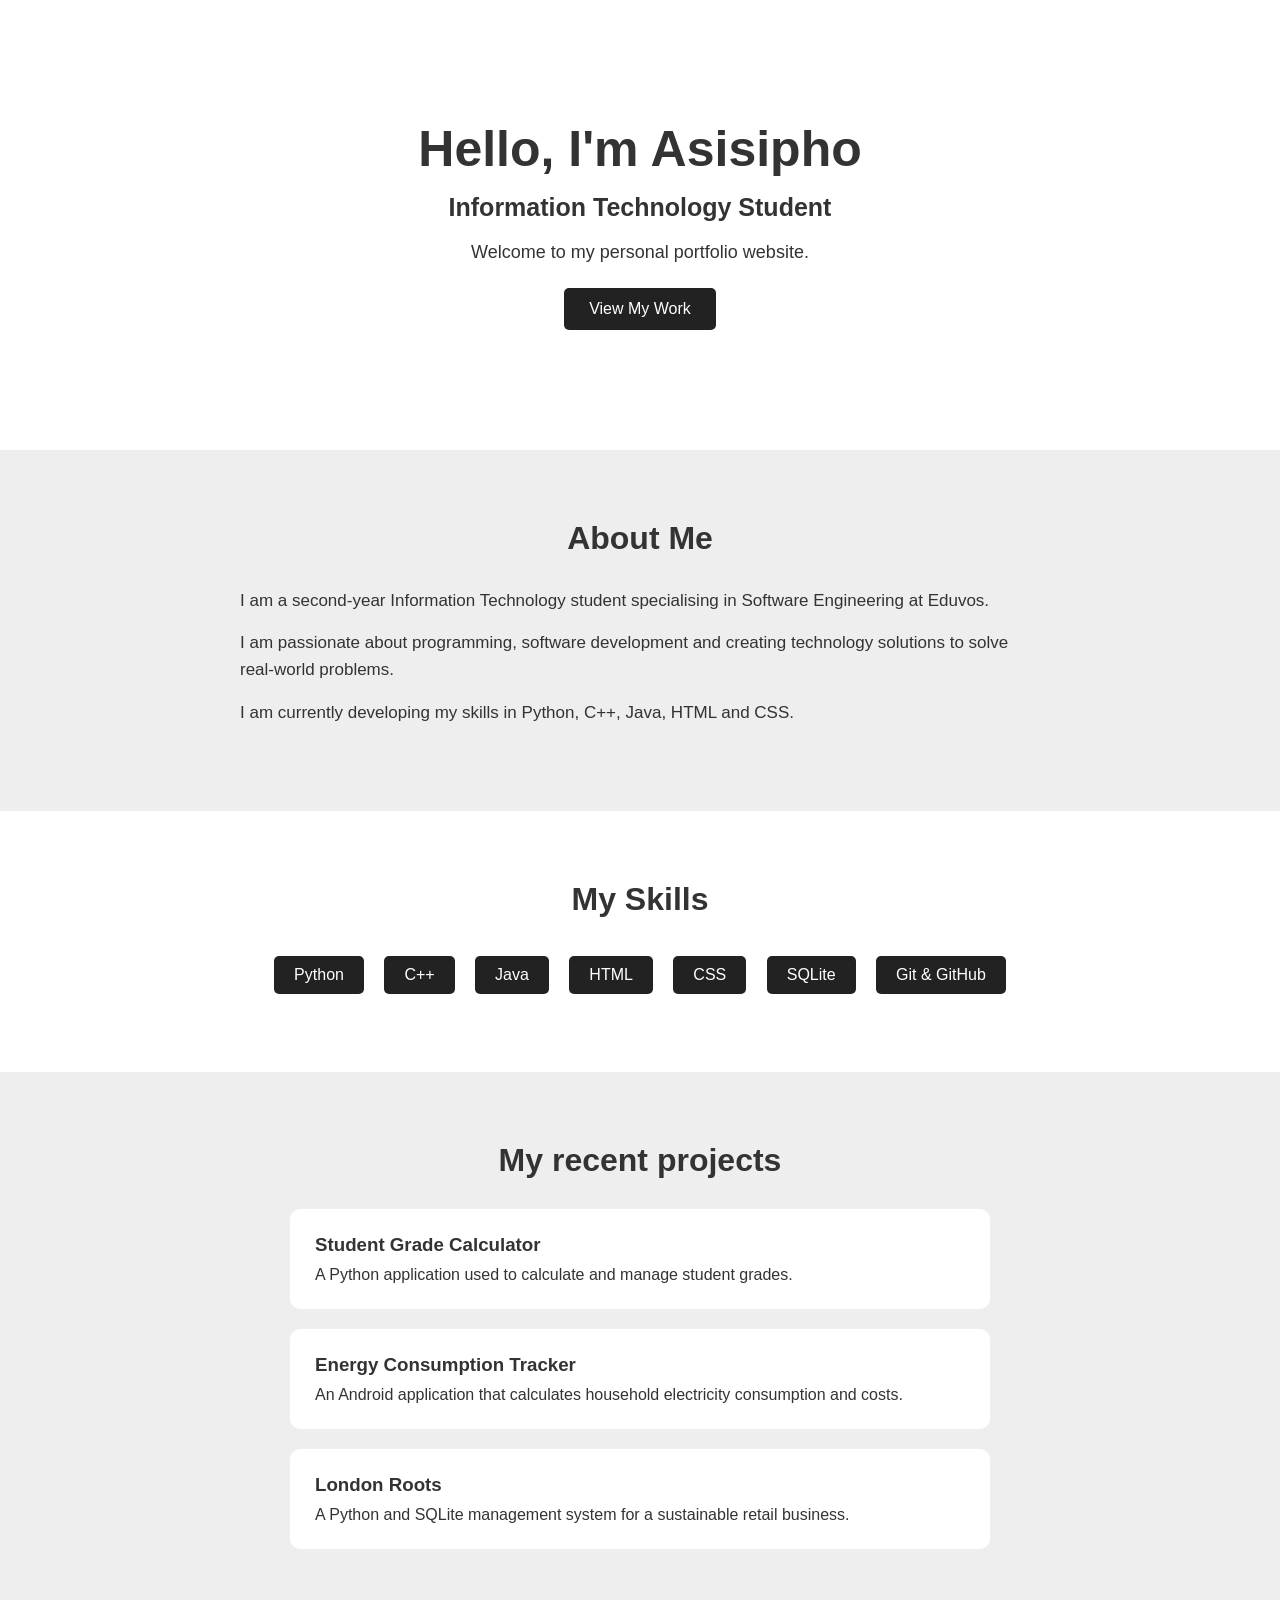
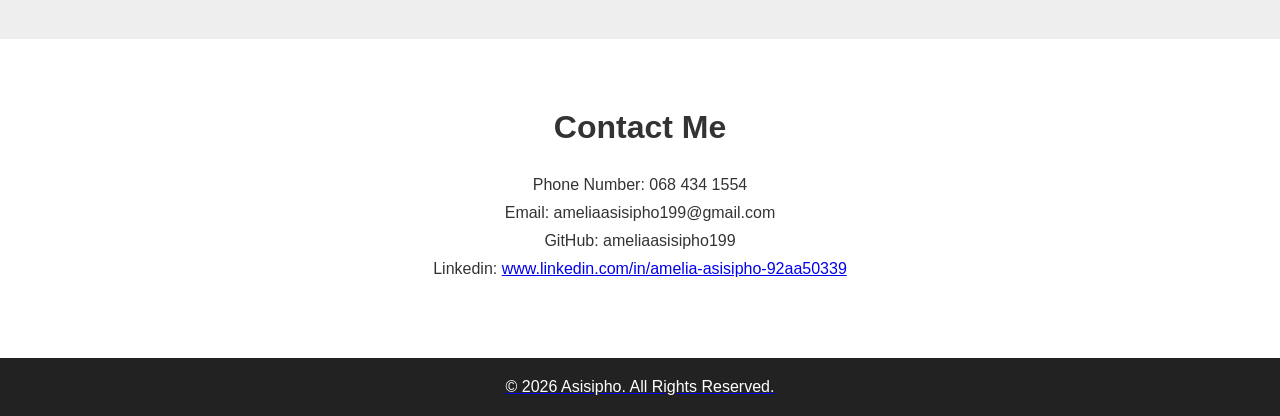
<file: index.html>
<!DOCTYPE html>
<html lang="en">
<head>
    <meta charset="UTF-8">
    <meta name="viewport" content="width=device-width, initial-scale=1.0">

    <title>Asisipho's Portfolio</title>

    <link rel="stylesheet" href="style.css">
</head>

<body>
   
    <section id="home" class="home">
        <h1>Hello, I'm Asisipho </h1>

        <h2>Information Technology Student</h2>

        <p>
            Welcome to my personal portfolio website.
        </p>

        <a href="work.html"><button>View My Work</button>
            </a>
    </section>


    <section id="about me" class="about me">

        <h2>About Me</h2>

        <p>
            I am a second-year Information Technology student
            specialising in Software Engineering at Eduvos.
        </p>

        <p>
            I am passionate about programming, software development
            and creating technology solutions to solve real-world problems.
        </p>

        <p>
            I am currently developing my skills in Python, C++, Java,
            HTML and CSS.
        </p>

    </section>


    <section id="skills">

        <h2>My Skills</h2>

        <ul>
            <li>Python</li>
            <li>C++</li>
            <li>Java</li>
            <li>HTML</li>
            <li>CSS</li>
            <li>SQLite</li>
            <li>Git & GitHub</li>
        </ul>

    </section>


    <section id="projects">

        <h2>My recent projects</h2>

        <div class="project">
            <h3>Student Grade Calculator</h3>

            <p>
                A Python application used to calculate and manage
                student grades.
            </p>
        </div>

        <div class="project">
            <h3>Energy Consumption Tracker</h3>

            <p>
                An Android application that calculates household
                electricity consumption and costs.
            </p>
        </div>

        <div class="project">
            <h3>London Roots</h3>

            <p>
                A Python and SQLite management system for a
                sustainable retail business.
            </p>
        </div>

    </section>


    <section id="contact">

        <h2>Contact Me</h2>

        <p>Phone Number: 068 434 1554</p>

        <p>Email: ameliaasisipho199@gmail.com</p>

        <p>GitHub: ameliaasisipho199</p>

        <P> Linkedin: <a href="www.linkedin.com/in/amelia-asisipho-92aa50339">www.linkedin.com/in/amelia-asisipho-92aa50339
</P>
</P>

    </section>


    <footer>

        <p>
            © 2026 Asisipho. All Rights Reserved.
        </p>

    </footer>

</body>
</html>
</file>
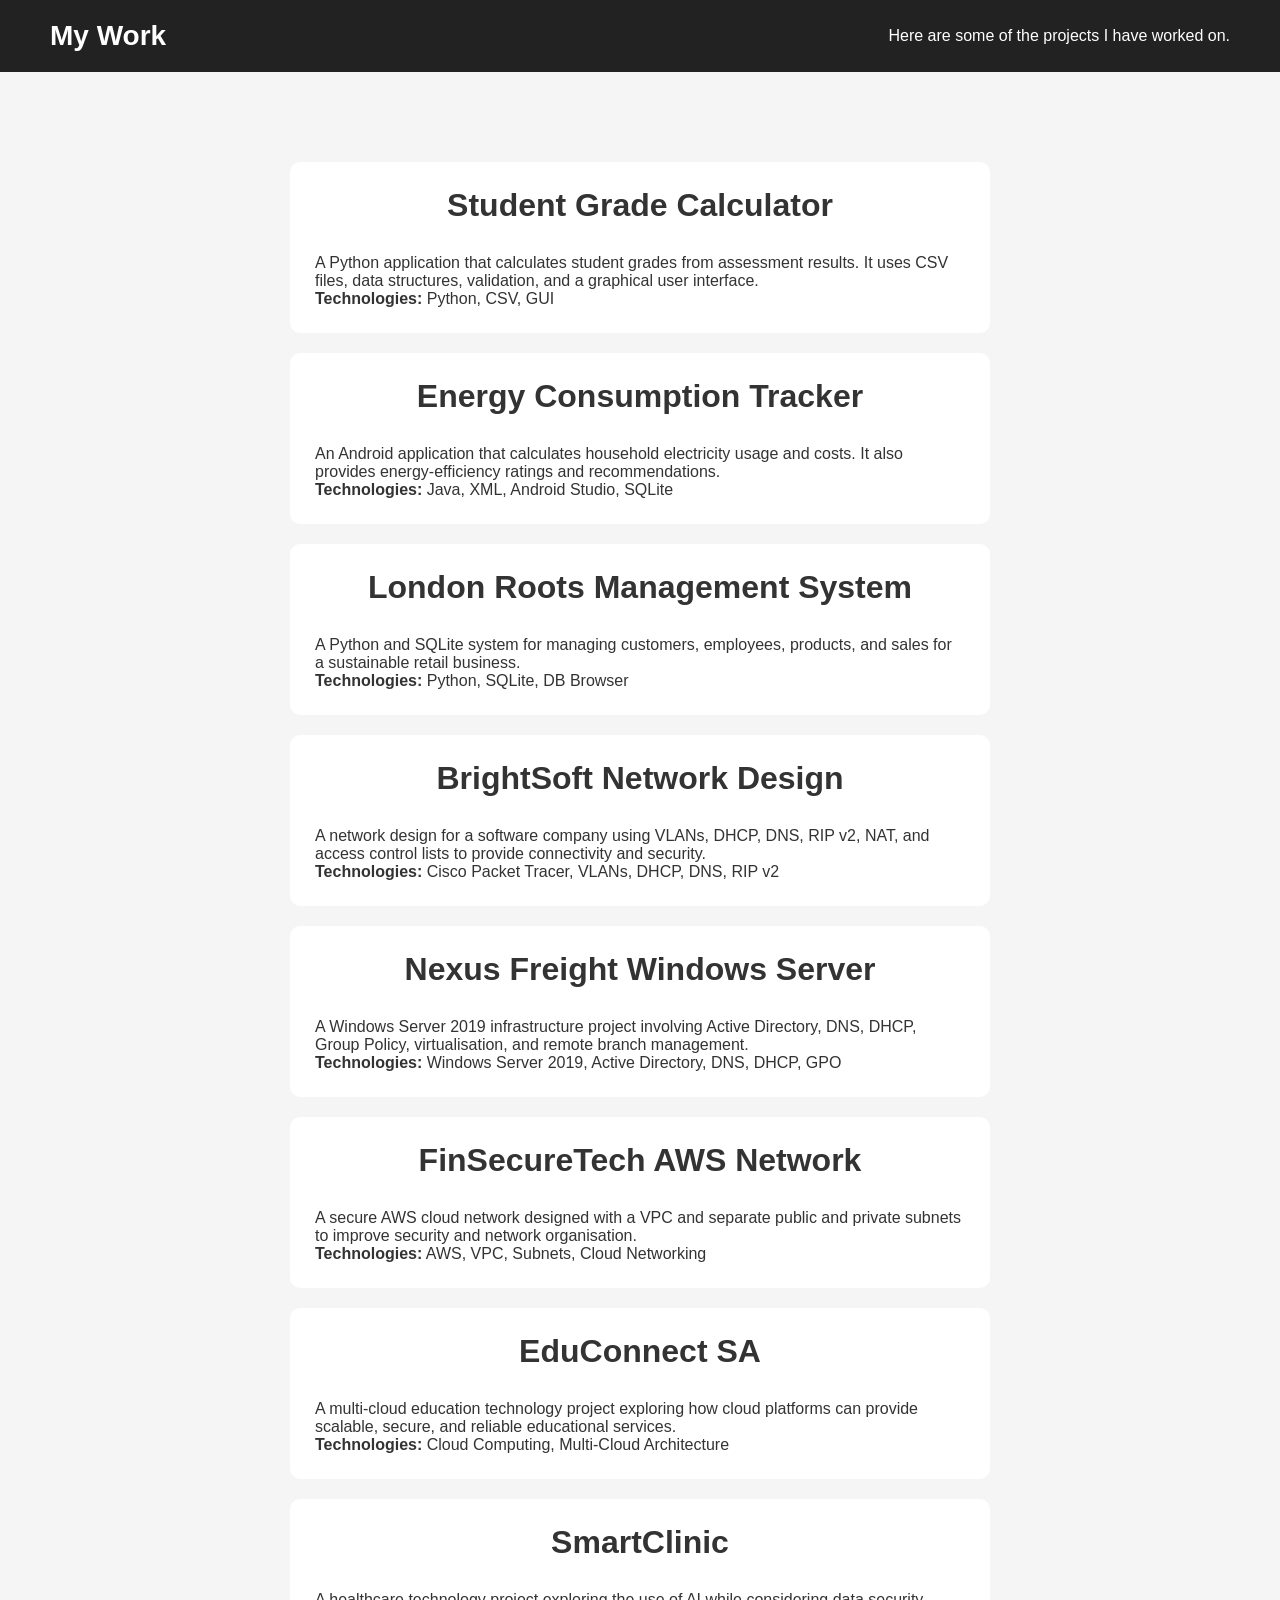
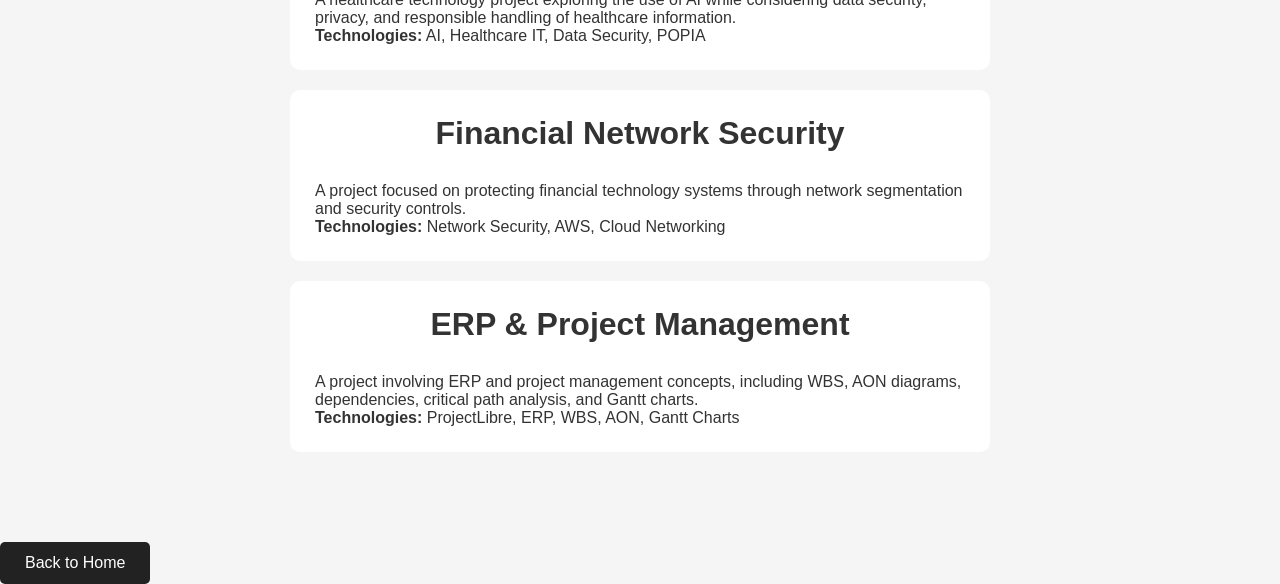
<file: work.html>
<!DOCTYPE html>
<html lang="en">
<head>
    <meta charset="UTF-8">
    <meta name="viewport" content="width=device-width, initial-scale=1.0">
    <title>My Work</title>
    <link rel="stylesheet" href="style.css">
</head>

<body>

    <header>
        <h1>My Work</h1>
        <p>Here are some of the projects I have worked on.</p>
    </header>

    <section class="projects">

        <!-- Project 1 -->
        <div class="project">
            <h2>Student Grade Calculator</h2>
            <p>
                A Python application that calculates student grades from
                assessment results. It uses CSV files, data structures,
                validation, and a graphical user interface.
            </p>

            <p><strong>Technologies:</strong> Python, CSV, GUI</p>

        </div>


        <!-- Project 2 -->
        <div class="project">
            <h2>Energy Consumption Tracker</h2>
            <p>
                An Android application that calculates household electricity
                usage and costs. It also provides energy-efficiency ratings
                and recommendations.
            </p>

            <p><strong>Technologies:</strong> Java, XML, Android Studio, SQLite</p>

        </div>


        <!-- Project 3 -->
        <div class="project">
            <h2>London Roots Management System</h2>
            <p>
                A Python and SQLite system for managing customers, employees,
                products, and sales for a sustainable retail business.
            </p>

            <p><strong>Technologies:</strong> Python, SQLite, DB Browser</p>

        </div>


        <!-- Project 4 -->
        <div class="project">
            <h2>BrightSoft Network Design</h2>
            <p>
                A network design for a software company using VLANs, DHCP,
                DNS, RIP v2, NAT, and access control lists to provide
                connectivity and security.
            </p>

            <p>
                <strong>Technologies:</strong>
                Cisco Packet Tracer, VLANs, DHCP, DNS, RIP v2
            </p>

        </div>


        <!-- Project 5 -->
        <div class="project">
            <h2>Nexus Freight Windows Server</h2>
            <p>
                A Windows Server 2019 infrastructure project involving
                Active Directory, DNS, DHCP, Group Policy, virtualisation,
                and remote branch management.
            </p>

            <p>
                <strong>Technologies:</strong>
                Windows Server 2019, Active Directory, DNS, DHCP, GPO
            </p>

        </div>


        <!-- Project 6 -->
        <div class="project">
            <h2>FinSecureTech AWS Network</h2>
            <p>
                A secure AWS cloud network designed with a VPC and separate
                public and private subnets to improve security and network
                organisation.
            </p>

            <p>
                <strong>Technologies:</strong>
                AWS, VPC, Subnets, Cloud Networking
            </p>

        </div>


        <!-- Project 7 -->
        <div class="project">
            <h2>EduConnect SA</h2>
            <p>
                A multi-cloud education technology project exploring how
                cloud platforms can provide scalable, secure, and reliable
                educational services.
            </p>

            <p>
                <strong>Technologies:</strong>
                Cloud Computing, Multi-Cloud Architecture
            </p>

        </div>


        <!-- Project 8 -->
        <div class="project">
            <h2>SmartClinic</h2>
            <p>
                A healthcare technology project exploring the use of AI
                while considering data security, privacy, and responsible
                handling of healthcare information.
            </p>

            <p>
                <strong>Technologies:</strong>
                AI, Healthcare IT, Data Security, POPIA
            </p>

        </div>


        <!-- Project 9 -->
        <div class="project">
            <h2>Financial Network Security</h2>
            <p>
                A project focused on protecting financial technology systems
                through network segmentation and security controls.
            </p>

            <p>
                <strong>Technologies:</strong>
                Network Security, AWS, Cloud Networking
            </p>

        </div>


        <!-- Project 10 -->
        <div class="project">
            <h2>ERP & Project Management</h2>
            <p>
                A project involving ERP and project management concepts,
                including WBS, AON diagrams, dependencies, critical path
                analysis, and Gantt charts.
            </p>

            <p>
                <strong>Technologies:</strong>
                ProjectLibre, ERP, WBS, AON, Gantt Charts
            </p>

        </div>

    </section>


    <!-- Back to Home -->
    <div class="back-button">
        <a href="index.html">
            <button>Back to Home</button>
        </a>
    </div>

</body>
</html>
</file>
<file: style.css>
* {
    margin: 0;
    padding: 0;
    box-sizing: border-box;
}

body {
    font-family: Arial, sans-serif;
    background-color: #f5f5f5;
    color: #333;
}


/* Header */

header {
    background-color: #222;
    color: white;
    padding: 20px 50px;

    display: flex;
    justify-content: space-between;
    align-items: center;
}

header h1 {
    font-size: 28px;
}

nav a {
    color: white;
    text-decoration: none;
    margin-left: 20px;
}

nav a:hover {
    color: #00aaff;
}


/* Home */

.home {
    text-align: center;
    padding: 120px 20px;
    background-color: white;
}

.home h1 {
    font-size: 50px;
    margin-bottom: 15px;
}

.home h2 {
    font-size: 25px;
    margin-bottom: 20px;
}

.home p {
    font-size: 18px;
    margin-bottom: 25px;
}

button {
    padding: 12px 25px;
    border: none;
    border-radius: 5px;

    background-color: #222;
    color: white;

    font-size: 16px;
    cursor: pointer;
}

button:hover {
    background-color: #00aaff;
}


/* Sections */

section {
    padding: 70px 10%;
}

section h2 {
    text-align: center;
    margin-bottom: 30px;
    font-size: 32px;
}


/* About */

.about {
    background-color: #eeeeee;
}

.about p {
    max-width: 800px;
    margin: 15px auto;
    line-height: 1.6;
    font-size: 17px;
}


/* Skills */

#skills {
    background-color: white;
}

#skills ul {
    list-style: none;
    text-align: center;
}

#skills li {
    display: inline-block;

    background-color: #222;
    color: white;

    padding: 10px 20px;
    margin: 8px;

    border-radius: 5px;
}


/* Projects */

#projects {
    background-color: #eeeeee;
}

.project {
    background-color: white;
    max-width: 700px;

    margin: 20px auto;
    padding: 25px;

    border-radius: 10px;
}

.project h3 {
    margin-bottom: 10px;
}


/* Contact */

#contact {
    background-color: white;
    text-align: center;
}

#contact p {
    margin: 10px;
}


/* Footer */

footer {
    background-color: #222;
    color: white;

    text-align: center;
    padding: 20px;
}
</file>
